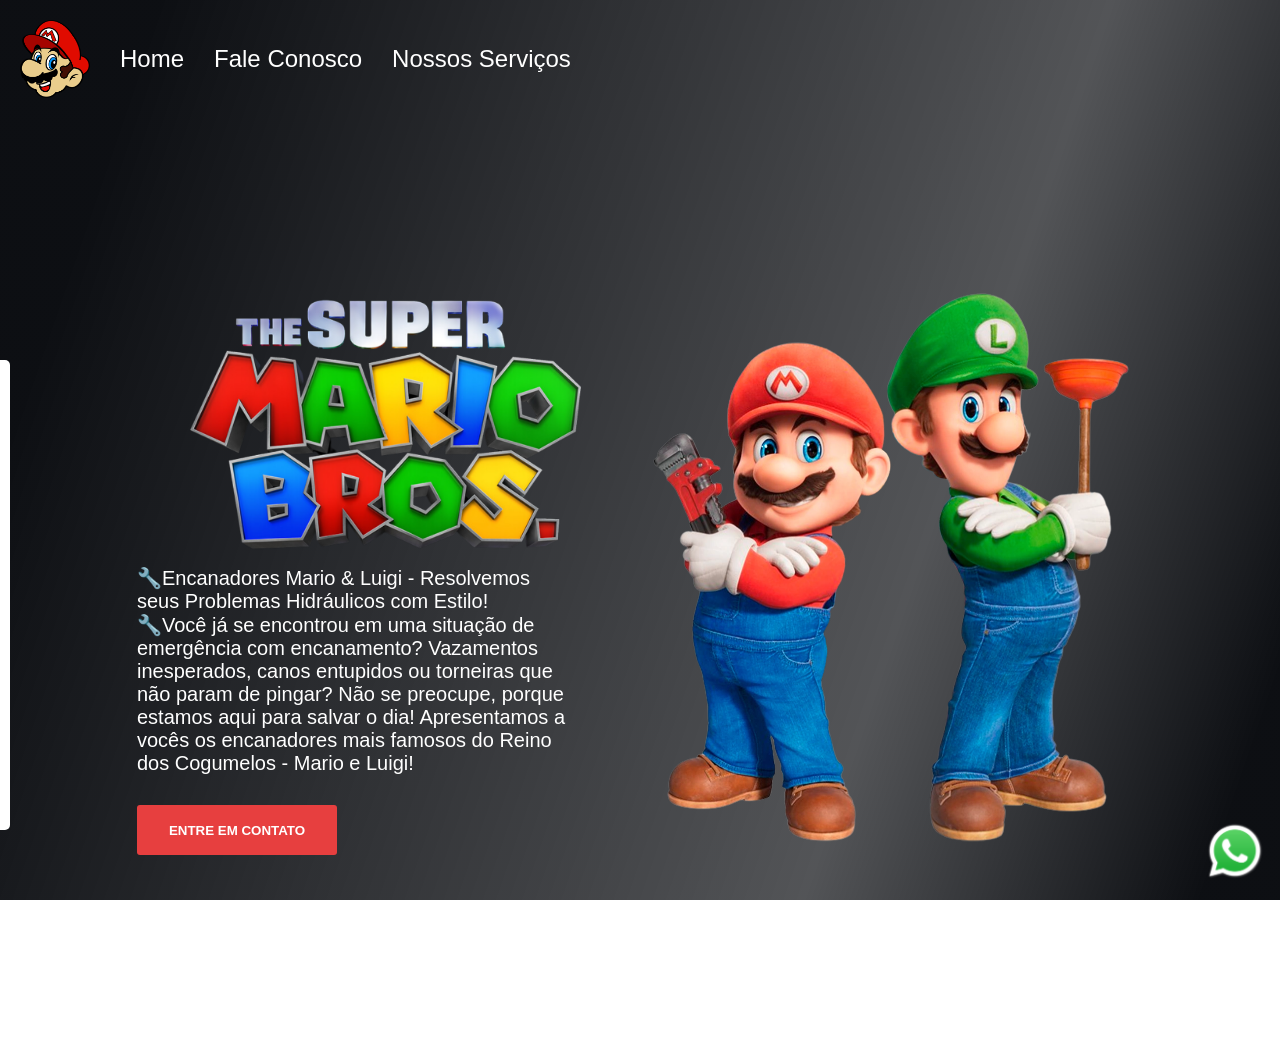
<file: index.html>
<!DOCTYPE html>
<html lang="Pt-BR">

<head>
    <meta charset="UTF-8">
    <meta name="viewport" content="width=device-width, initial-scale=1.0">
    <title>Home</title>

    <link rel="stylesheet" href="style.css">

</head>

<body>

    <div class="cabecalho">
        <img src="./imagens/logo-header.png" alt="cabecalho-mario">

        <a href="">Home</a>
        <a href="#" onclick="mostraFormulario(); return false;">Fale Conosco</a>
        <a href="serviços.html">Nossos Serviços</a>


    </div>

    <div class="caixa-principal">

        <div class="caixa-info-texto">

            <img src="./imagens/logo.png" alt="imagem da logo" class="logo-mario" />


            <p>
                🔧Encanadores Mario & Luigi - Resolvemos seus Problemas Hidráulicos com Estilo!
            </p>

            <p> 🔧Você já se encontrou em uma situação de emergência com encanamento? Vazamentos inesperados, canos
                entupidos ou torneiras que não param de pingar? Não se preocupe, porque estamos aqui para salvar o dia!
                Apresentamos a vocês os encanadores mais famosos do Reino dos Cogumelos - Mario e Luigi!
            </p>

            <button class="bt" onclick="mostraFormulario()">Entre em contato</button>
        </div>

        <div>
            <img src="./imagens/mario.webp" alt="Imagem M/L" class="logo-luigi-mario" />

        </div>

    </div>


    <div class="caixa-video">

        <video src="./Videos/video.mp4" autoplay loop muted>
        </video>

        <div class="mascara-video">
        </div>

    </div>

    <div class="caixa_zap">
        <a href="https://wa.me/5511973069198?text=Ol%C3%A1%2C%20preciso%20de%20um%20servi%C3%A7o." class="ZAP">
            <img src="./imagens/whatsapp.webp" />
        </a>

    </div>

    <form class="formulario">
        <label for="nome"></label>
        <input placeholder="Seu nome" type="text" id="nome" name="nome" required>

        <label for="Telefone"></label>
        <input placeholder="Seu telefone" type="tel" id="Telefone" name="Telefone" required>

        <label for="mensagem"></label>
        <textarea placeholder="Sua mensagem" id="mensagem" name="mensagem" required></textarea>

        <button type="submit">Pedir Orçamento</button>
    </form>

    <div class="mascara-formulario" onclick="escondeFormulario()"></div>

    <div>
        <div class="rodape">
            <p>© 2026 Encanadores Mario & Luigi. Todos os direitos reservados.</p>
        </div>
    </div>


</body>

<script src="scripts.js"></script>

</html>
</file>
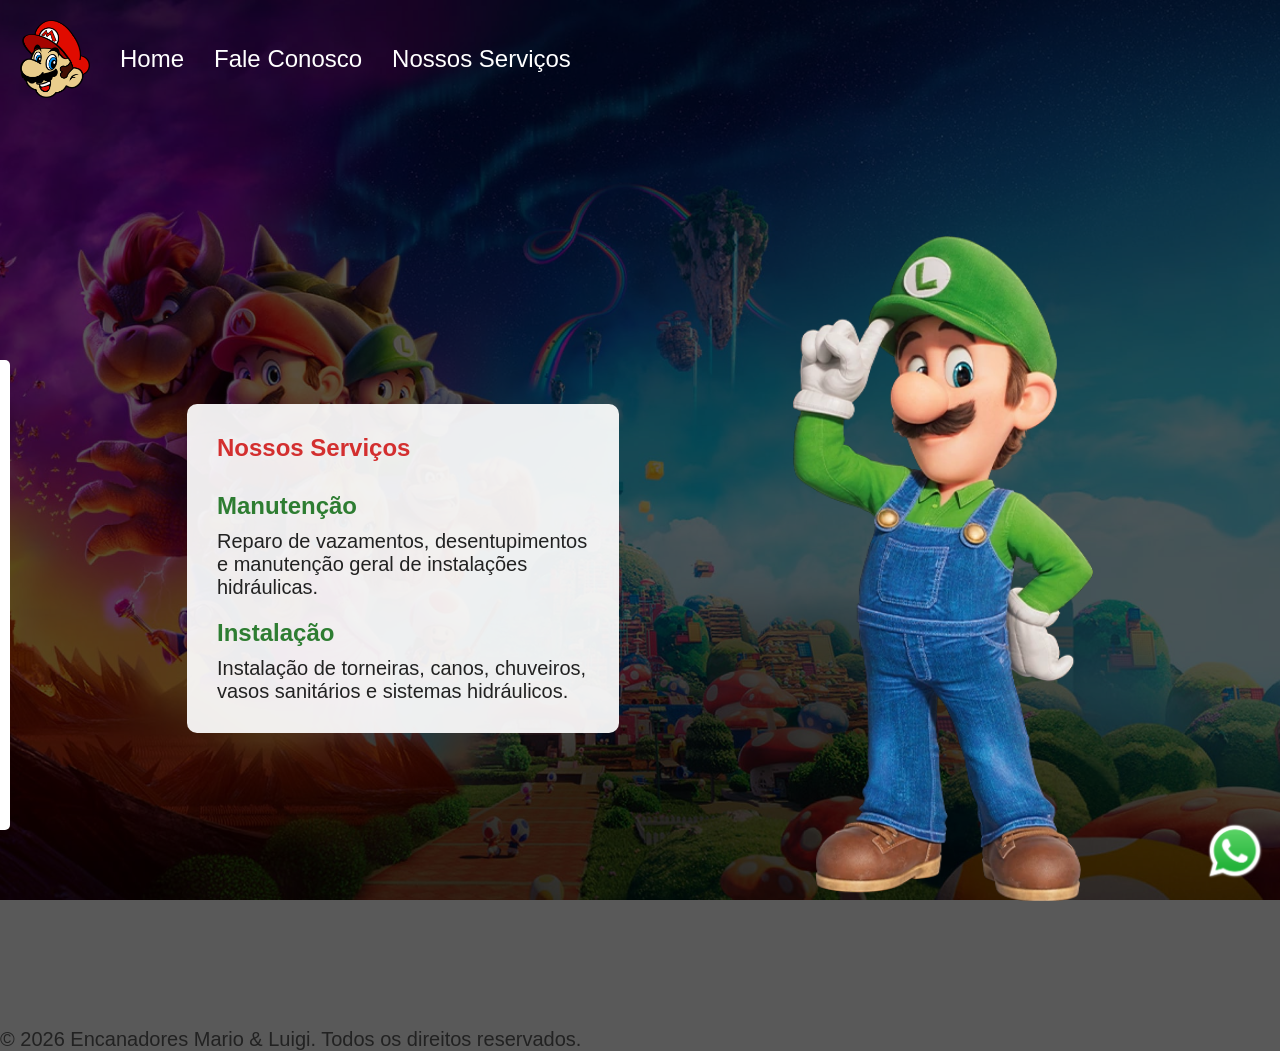
<file: serviços.html>
<!DOCTYPE html>
<html lang="pt-BR">

<head>
    <meta charset="UTF-8">
    <meta name="viewport" content="width=device-width, initial-scale=1.0">
    <title>Serviços</title>
    <link rel="stylesheet" href="style.css">
</head>

<body class="pagina-servicos">


    <div class="cabecalho">
        <img src="./imagens/logo-header.png" alt="Mario Encanador">

        <a href="index.html">Home</a>
        <a href="#" onclick="mostraFormulario(); return false;">Fale Conosco</a>
        <a href="serviços.html">Nossos Serviços</a>
    </div>

    <main class="caixa-principal">
        <section class="caixa-info-texto">
            <h1>Nossos Serviços</h1>

            <h2>Manutenção</h2>
            <p>Reparo de vazamentos, desentupimentos e manutenção geral de instalações hidráulicas.</p>

            <h2>Instalação</h2>
            <p>Instalação de torneiras, canos, chuveiros, vasos sanitários e sistemas hidráulicos.</p>
        </section>

        <img src="./imagens/luigi.webp" alt="Mario e Luigi" class="logo-luigi">
    </main>

    <div class="caixa_zap">
        <a href="https://wa.me/5511973069198?text=Ol%C3%A1%2C%20preciso%20de%20um%20servi%C3%A7o." class="ZAP">
            <img src="./imagens/whatsapp.webp" />
        </a>

    </div>

    <form class="formulario">
        <label for="nome"></label>
        <input placeholder="Seu nome" type="text" id="nome" name="nome" required>

        <label for="Telefone"></label>
        <input placeholder="Seu telefone" type="tel" id="Telefone" name="Telefone" required>

        <label for="mensagem"></label>
        <textarea placeholder="Sua mensagem" id="mensagem" name="mensagem" required></textarea>

        <button type="submit">Pedir Orçamento</button>
    </form>

    <div class="mascara-formulario" onclick="escondeFormulario()"></div>

    <div class="rodape">
        <p>© 2026 Encanadores Mario & Luigi. Todos os direitos reservados.</p>
    </div>

</body>

<script src="scripts.js"></script>

</html>
</file>
<file: style.css>
* {
     margin: 0;
     padding: 0;
     box-sizing: border-box;
     font-family: 'Franklin Gothic Medium', 'Arial Narrow', Arial, sans-serif, sans-serif
 }

 .logo-mario {
     width: 500px;
 }

 button {
     background-color: rgb(231, 63, 63);
     color: white;
     width: 200px;
     height: 50px;
     border-radius: 3px;
     border: none;
     font-weight: bold;
     text-transform: uppercase;
     cursor: pointer;
     margin-top: 30px;
     align-self: center;

 }

 .logo-luigi-mario {
     width: 500px;
 }

 .logo-luigi {
     width: 300px;
 }

 .caixa-info-texto {
     width: 40%;
 }

 body {
     height: 100vh;

 }

 .caixa-principal {
     display: flex;
     align-items: center;
     padding: 100px;
     justify-content: space-around;
     height: 100vh;

 }

 .caixa-video {
     position: fixed;
     top: 0;
     z-index: -1;
 }

 video {
     min-width: 100vw;
     min-height: 100vh;
 }

 .mascara-video {
     background: linear-gradient(109deg, rgba(10, 12, 16, 0.99)10%, rgba(10, 12, 16, 0.7)70%, rgba(10, 12, 16, 0.99)95%);
     width: 100%;
     height: 100%;
     position: fixed;
     top: 0;


 }

 p {
     color: white;
     font-size: 20px;
 }

 .cabecalho {
     display: flex;
     align-items: center;
     gap: 30px;
     padding: 20px;


 }

 .cabecalho img {
     width: 70px;
 }

 .cabecalho a {
     color: white;
     font-size: 24px;
     cursor: pointer;
     text-decoration: none;

 }

 .cabecalho a:hover {
     color: yellow;
     font-size: 26px;
     transition: 0.5s ease-in-out;
 }

 .caixa_zap {
     position: fixed;
     bottom: 15px;
     right: 15px;
 }

 .ZAP img {
     width: 60px;
     cursor: pointer;
 }

 form {
     background-color: white;
     position: fixed;
     top: 40%;
     left: -260px;

     display: flex;
     flex-direction: column;
     gap: 20px;

     width: 270px;
     border-radius: 5px;
     padding: 20px;
     z-index: 1;
     transition: left 0.9s ease-in-out;
 }

 form input {
     height: 40px;
     border-radius: 5px;
     border: 1px solid rgb(128, 128, 128);
     padding-left: 10px;
     outline-color: #18d80f;
 }

 form textarea {
     height: 150px;
     border-radius: 5px;
     border: 1px solid rgb(128, 128, 128);
     padding-left: 10px;
     outline-color: #18d80f;
 }


 .mascara-formulario {
     position: fixed;
     top: 0;
     left: 0;
     width: 100%;
     height: 100%;
     background-color: rgba(0, 0, 0, 0.5);
     display: flex;
     justify-content: center;
     align-items: center;
     visibility: hidden;
     transition: left 0.9s ease-in-out;
 }

 .pagina-servicos {
     background: linear-gradient(rgba(0, 0, 0, 0.65), rgba(0, 0, 0, 0.65)),
         url("./imagens/backgroud.jpg") center / cover no-repeat fixed;
 }

 .pagina-servicos .caixa-info-texto {
     background-color: rgba(255, 255, 255, 0.92);
     padding: 30px;
     border-radius: 10px;
 }

 .pagina-servicos h1 {
     color: #d32f2f;
     margin-bottom: 30px;
 }

 .pagina-servicos h2 {
     color: #2e7d32;
     margin-top: 20px;
 }

 .pagina-servicos p {
     color: #222;
     margin-top: 10px;
 }

 @media (max-width: 768px) {

     body {
         text-align: center;
     }

     .cabecalho {
         justify-content: center;
         flex-wrap: wrap;
         text-align: center;
     }

     .cabecalho img {

         width: 10%;
     }

     .cabecalho a {
         font-size: 16px;
     }

     .cabecalho a:hover {
         font-size: 17px;
     }

     p {
         font-size: 16px;
         color: yellow;
     }

     .caixa-principal {
         flex-direction: column;
         padding: 20px;
         height: auto;
     }

     .caixa-info-texto {
         width: 100%;
         display: flex;
         flex-direction: column;
         align-items: center;
         text-align: center;
     }

     .logo-mario {
         width: 200px;
         max-width: 100%;
     }

     .logo-luigi-mario {
         width: 200px;
         max-width: 100%;
     }

     .logo-luigi {
         max-width: 100%;
     }

     .rodape {
         text-align: center;
     }
 }
</file>
